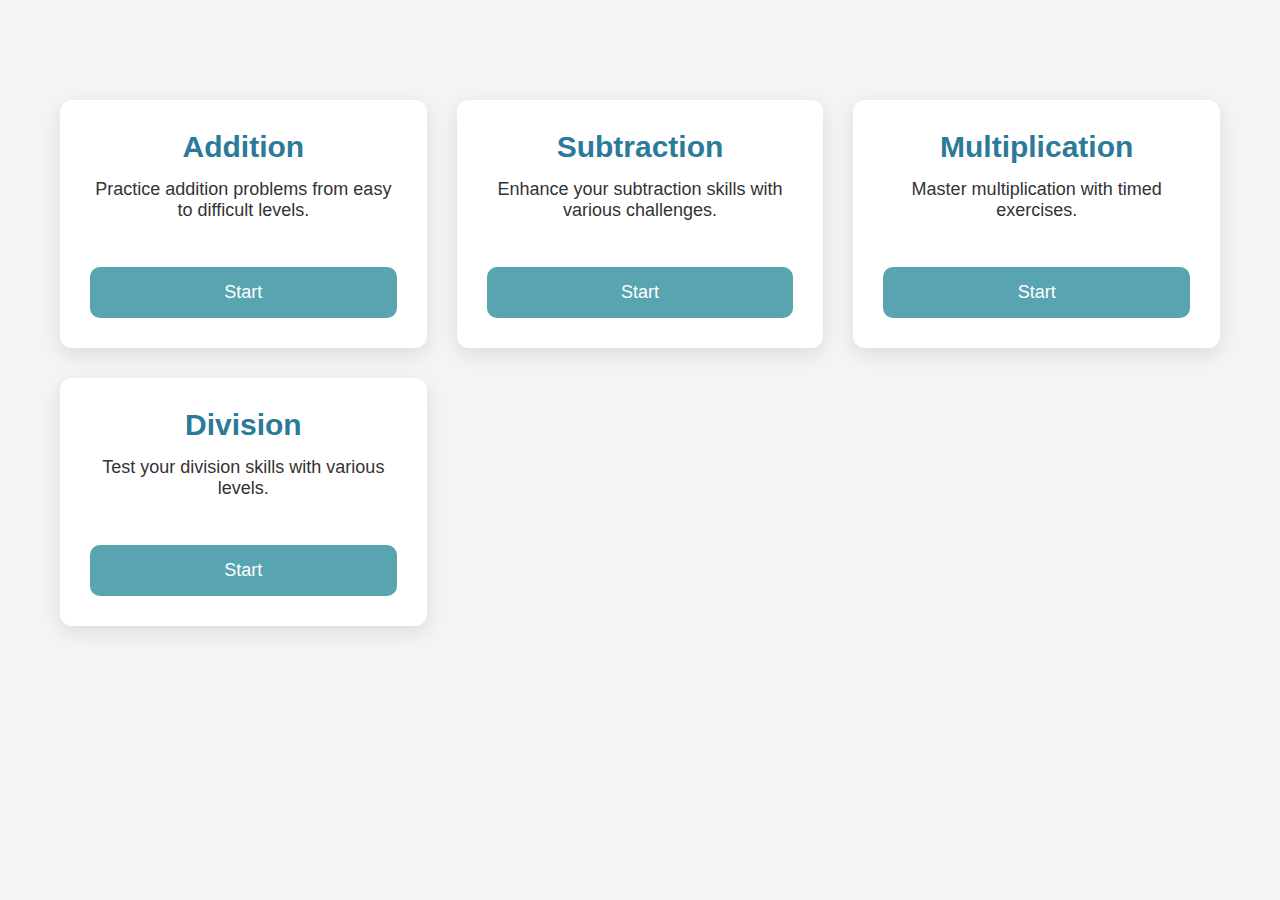
<file: index.html>
<!DOCTYPE html>
<html lang="en">
<head>
  <meta charset="UTF-8">
  <meta name="viewport" content="width=device-width, initial-scale=1.0">
  <title>LearnixMath - Home</title>
  <style>
    /* Global Reset */
    * {
      margin: 0;
      padding: 0;
      box-sizing: border-box;
    }

    /* Body Styling */
    body {
      font-family: 'Segoe UI', Tahoma, Geneva, Verdana, sans-serif;
      background-color: #F4F4F4;
      color: #333;
      padding-top: 80px; /* Space for fixed header */
      padding-bottom: 50px; /* Bottom space to prevent content from being cut off */
    }

    /* Fixed Header Styling */
    header {
      position: fixed;
      top: 0;
      left: 0;
      right: 0;
      background-color: #58A4B0;
      color: white;
      font-size: 36px;
      font-weight: bold;
      padding: 20px 40px;
      text-align: center;
      z-index: 1000; /* Keeps header above other elements */
      box-shadow: 0 4px 10px rgba(0, 0, 0, 0.2);
    }

    /* Content Container */
    .content-container {
      display: grid;
      grid-template-columns: repeat(auto-fill, minmax(300px, 1fr)); /* Cards auto-resize */
      gap: 30px;
      justify-items: center;
      padding: 20px;
      max-width: 1200px;
      margin: 0 auto;
    }

    /* Card Styling */
    .card {
      background-color: #FFF;
      border-radius: 12px;
      box-shadow: 0 6px 20px rgba(0, 0, 0, 0.1);
      padding: 30px;
      text-align: center;
      width: 100%;
      max-width: 400px; /* Ensures cards do not get too wide */
      transition: transform 0.3s ease;
      cursor: pointer;
      display: flex;
      flex-direction: column;
      justify-content: space-between;
      height: 248px; /* Adjust height for consistency */
    }

    .card-title {
      font-size: 30px; /* Increased font size */
      font-weight: 700;
      color: #2C7A99;
      margin-bottom: 15px;
    }

    .card-description {
      font-size: 18px; /* Larger description text */
      color: #333;
      margin-bottom: 20px;
    }

    .card-button {
      background-color: #58A4B0;
      color: white;
      border: none;
      padding: 15px 30px;
      border-radius: 10px;
      font-size: 18px;
      cursor: pointer;
      width: 100%;
      margin-top: auto;
      transition: background-color 0.3s ease;
    }

    .card-button:hover {
      background-color: #2C7A99;
    }

    /* Modal Styling */
    .modal {
      display: none;
      position: fixed;
      top: 0;
      left: 0;
      width: 100%;
      height: 100%;
      background-color: rgba(0, 0, 0, 0.5);
      justify-content: center;
      align-items: center;
    }

    .modal-content {
      background-color: #fff;
      padding: 30px;
      border-radius: 10px;
      width: 80%;
      max-width: 500px;
      text-align: center;
      position: relative;
    }

    .modal h2 {
      margin-bottom: 20px;
      font-size: 24px;
      color: #333;
    }

    .modal button {
      background-color: #58A4B0;
      color: white;
      padding: 12px 25px;
      border-radius: 5px;
      margin: 10px;
      font-size: 18px;
      cursor: pointer;
      border: none;
      width: 100%;
      max-width: 248px;
      transition: background-color 0.3s ease;
    }

    .modal button:hover {
      background-color: #2C7A99;
    }

    .modal button:focus {
      outline: 3px solid #2C7A99;
    }

    .button-container {
      display: flex;
      flex-direction: column;
      align-items: center;
      gap: 15px;
    }

    .close {
      position: absolute;
      top: 10px;
      right: 10px;
      font-size: 30px;
      color: #333;
      cursor: pointer;
    }
  </style>
</head>
<body>

  <!-- Header Section -->
  <!-- <header>
    LearnixMath
  </header> -->

  <!-- Main Content Section -->
  <div class="content-container">
    <div class="card">
      <div class="card-title">Addition</div>
      <div class="card-description">Practice addition problems from easy to difficult levels.</div>
      <button class="card-button" onclick="openModal('addition')">Start</button>
    </div>
    <div class="card">
      <div class="card-title">Subtraction</div>
      <div class="card-description">Enhance your subtraction skills with various challenges.</div>
      <button class="card-button" onclick="openModal('subtraction')">Start</button>
    </div>
    <div class="card">
      <div class="card-title">Multiplication</div>
      <div class="card-description">Master multiplication with timed exercises.</div>
      <button class="card-button" onclick="openModal('multiplication')">Start</button>
    </div>
    <div class="card">
      <div class="card-title">Division</div>
      <div class="card-description">Test your division skills with various levels.</div>
      <button class="card-button" onclick="openModal('division')">Start</button>
    </div>
  </div>

  <!-- Difficulty Selection Modal -->
  <div id="difficultyModal" class="modal">
    <div class="modal-content">
      <span class="close" onclick="closeModal()">&times;</span>
      <h2>Select Difficulty Level</h2>
      <div class="button-container">
        <button onclick="startQuiz('beginner')">Beginner</button>
        <button onclick="startQuiz('intermediate')">Intermediate</button>
        <button onclick="startQuiz('master')">Master</button>
      </div>
    </div>
  </div>

  <script>
    let selectedOperation = '';

    function openModal(operation) {
      selectedOperation = operation;
      document.getElementById('difficultyModal').style.display = 'flex';
    }

    function closeModal() {
      document.getElementById('difficultyModal').style.display = 'none';
    }

    function startQuiz(difficulty) {
      // Construct URL to pass the operation and difficulty
      window.location.href = `game.html?operation=${selectedOperation}&difficulty=${difficulty}`;
    }
  </script>

</body>
</html>
</file>
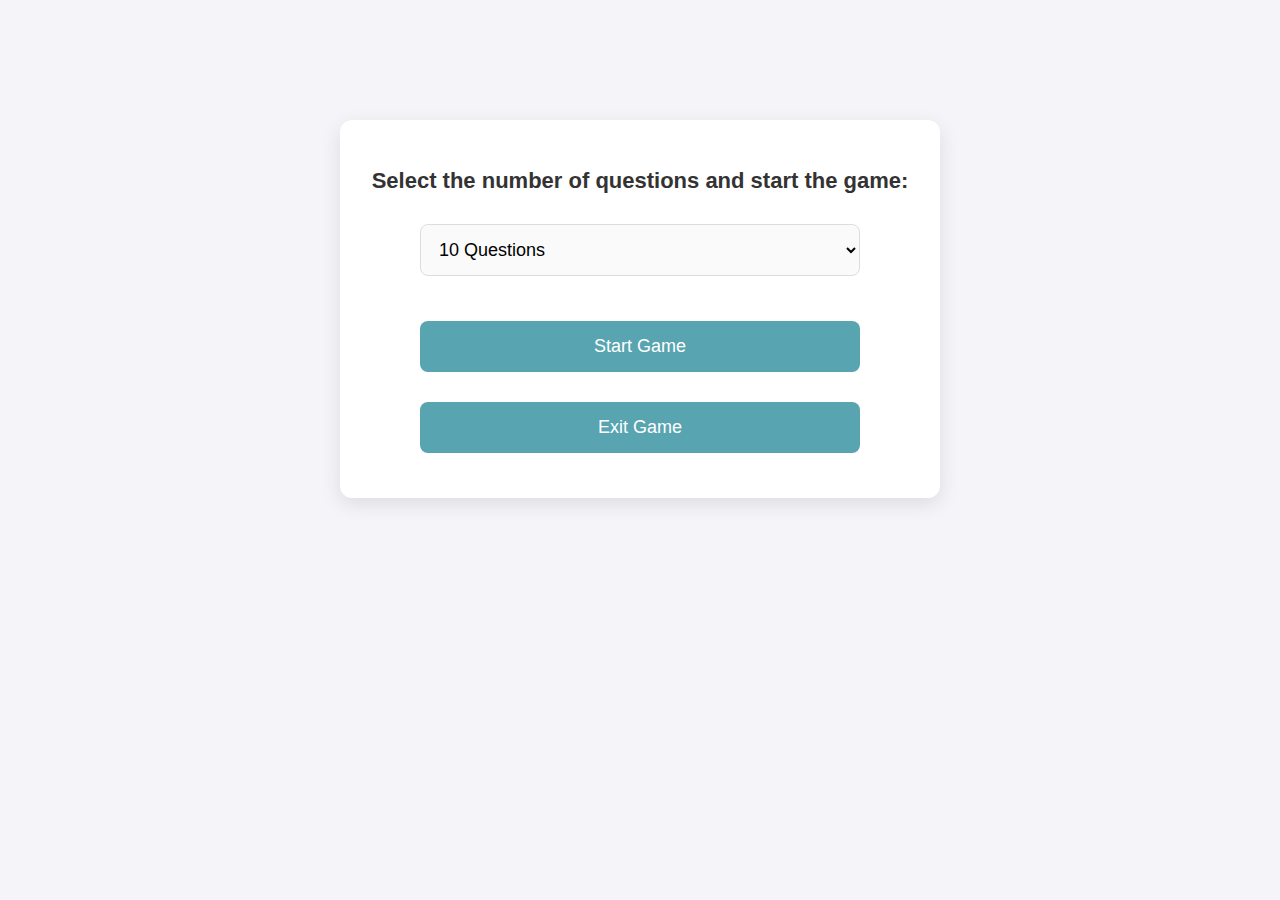
<file: game.html>
<!DOCTYPE html>
<html lang="en">
<head>
  <meta charset="UTF-8">
  <meta name="viewport" content="width=device-width, initial-scale=1.0">
  <title>LearnixMath - Quiz</title>
  <style>
    body {
      font-family: 'Segoe UI', Tahoma, Geneva, Verdana, sans-serif;
      background-color: #f4f4f9;
      margin: 0;
      padding: 0;
      color: #333;
    }

    header {
      position: fixed;
      top: 0;
      left: 0;
      right: 0;
      background-color: #58A4B0;
      color: white;
      font-size: 30px;
      font-weight: bold;
      padding: 25px 0;
      text-align: center;
      z-index: 1000;
    }

    .selection-container, .quiz-container {
      display: flex;
      flex-direction: column;
      justify-content: center;
      align-items: center;
      max-width: 600px;
      margin: 120px auto;
      padding: 30px 25px;
      background-color: white;
      border-radius: 12px;
      box-shadow: 0 6px 20px rgba(0, 0, 0, 0.1);
      transition: all 0.3s ease-in-out;
      box-sizing: border-box;
    }

    .selection-container h2 {
      font-size: 22px;
      color: #333;
      margin-bottom: 15px;
    }

    .selection-container select, .answer-input {
      width: 80%;
      padding: 14px;
      font-size: 18px;
      margin: 15px 0;
      border-radius: 8px;
      border: 1px solid #ddd;
      background-color: #fafafa;
      transition: all 0.3s ease-in-out;
      margin-bottom: 30px;
    }

    .selection-container select:focus, .answer-input:focus {
      border-color: #58A4B0;
      outline: none;
    }

    .selection-container button, .button-container button {
      padding: 15px 30px;
      font-size: 18px;
      color: white;
      background-color: #58A4B0;
      border: none;
      border-radius: 8px;
      cursor: pointer;
      transition: background-color 0.3s ease-in-out;
      width: 80%; /* Make sure the buttons have the same width */
      margin: 15px 0;
      box-sizing: border-box;
    }

    .selection-container button:hover, .button-container button:hover {
      background-color: #2c7a99;
    }

    .question {
      font-size: 26px;
      font-weight: 600;
      text-align: center;
      margin-bottom: 20px;
      color: #333;
    }

    .button-container {
      display: flex;
      flex-direction: column;
      justify-content: center;
      align-items: center;
      width: 100%;
    }

    .error-message {
      color: red;
      margin-top: 10px;
      font-size: 16px;
      display: none;
    }

    .exit-button {
      background-color: #E63946;
    }

    .exit-button:hover {
      background-color: #c6292e;
    }

    /* Exit Popup Style */
    #exitPopup {
      display: none;
      position: fixed;
      top: 50%;
      left: 50%;
      transform: translate(-50%, -50%);
      background-color: rgba(0, 0, 0, 0.7);
      color: white;
      padding: 30px;
      border-radius: 12px;
      box-shadow: 0 6px 20px rgba(0, 0, 0, 0.2);
      text-align: center;
      z-index: 2000;
      width: 80%;
      max-width: 400px;
    }

    #exitPopup p {
      font-size: 20px;
      margin-bottom: 20px;
    }

    #exitPopup button {
      padding: 12px 25px;
      background-color: #E63946;
      color: white;
      border: none;
      border-radius: 8px;
      cursor: pointer;
      font-size: 18px;
      margin-top: 10px;
      width: 45%;
      margin: 10px;
    }

    #exitPopup button:hover {
      background-color: #c6292e;
    }

    /* Quiz Completion Popup Style */
#completionPopup {
  display: none;
  position: fixed;
  top: 50%;
  left: 50%;
  transform: translate(-50%, -50%);
  background-color: rgba(0, 0, 0, 0.7);
  color: white;
  padding: 30px;
  border-radius: 12px;
  box-shadow: 0 6px 20px rgba(0, 0, 0, 0.2);
  text-align: center;
  z-index: 2000;
  width: 80%;
  max-width: 400px;
}

#completionPopup p {
  font-size: 20px;
  margin-bottom: 20px;
}

#completionPopup button {
  padding: 12px 25px;
  background-color: #58A4B0;
  color: white;
  border: none;
  border-radius: 8px;
  cursor: pointer;
  font-size: 18px;
  margin-top: 10px;
  width: 45%;
}

#completionPopup button:hover {
  background-color: #2c7a99;
}


    /* Styling for mobile responsiveness */
    @media (max-width: 600px) {
      header {
        font-size: 24px;
      }

      .selection-container, .quiz-container {
        width: 90%;
      }

      .selection-container select, .answer-input {
        width: 90%;
      }

      .selection-container button {
        width: 80%;
      }

      #exitPopup button {
        width: 45%;
      }
    }
  </style>
</head>
<body>

  <!-- <header>
    LearnixMath - Quiz
  </header> -->

  <!-- Quiz Completion Popup -->
<div id="completionPopup" style="display: none;">
  <p id="completionMessage"></p>
  <button onclick="resetGame()">OK</button>
</div>


  <!-- Number of Questions Selection Page -->
  <div class="selection-container" id="selectionPage">
    <h2>Select the number of questions and start the game:</h2>
    <select id="numQuestions">
      <option value="10">10 Questions</option>
      <option value="20">20 Questions</option>
      <option value="50">50 Questions</option>
    </select>
    <div class="button-container">
      <button onclick="startGame()">Start Game</button>
      <button onclick="exitGame()">Exit Game</button>
    </div>
  </div>

  <!-- Quiz Question Page -->
  <div class="quiz-container" id="quizPage" style="display:none;">
    <div class="question" id="question"></div>
    <input type="text" id="answer" class="answer-input" placeholder="Enter your answer">
    <div class="error-message" id="errorMessage"></div>
    <div class="button-container">
      <button onclick="submitAnswer()">Submit</button>
      <button class="exit-button" onclick="exitGame()">Exit</button>
    </div>
  </div>

  <!-- Exit Confirmation Popup -->
  <div id="exitPopup">
    <p>Are you sure you want to exit the game?</p>
    <div>
      <button onclick="confirmExit()">Yes, Exit</button>
      <button onclick="cancelExit()">No, Stay</button>
    </div>
  </div>

  <script>
    let numQuestions = 10;
    let currentQuestionIndex = 0;
    let score = 0;
    const questions = [];
    let gameStarted = false;

    // Start the game
    function startGame() {
      numQuestions = parseInt(document.getElementById('numQuestions').value);
      if (numQuestions) {
        gameStarted = true;
        document.getElementById('selectionPage').style.display = 'none';
        document.getElementById('quizPage').style.display = 'flex';
        generateQuestion();
      }
    }

    // Generate a question based on the selected operation
    function generateQuestion() {
      let num1, num2, answer, questionText;
      const operation = 'addition';  // Set operation type

      switch (operation) {
        case 'addition':
          num1 = Math.floor(Math.random() * 10) + 1;
          num2 = Math.floor(Math.random() * 10) + 1;
          answer = num1 + num2;
          questionText = `${num1} + ${num2} = ?`;
          break;
      }

      questions.push({ question: questionText, correctAnswer: answer });
      document.getElementById('question').textContent = questionText;
      document.getElementById('errorMessage').style.display = 'none';
    }

   // Submit the answer and check if it's correct
function submitAnswer() {
  const userAnswer = parseInt(document.getElementById('answer').value);
  const correctAnswer = questions[currentQuestionIndex].correctAnswer;

  if (userAnswer === correctAnswer) {
    score++;
    currentQuestionIndex++;
    if (currentQuestionIndex < numQuestions) {
      generateQuestion();
      document.getElementById('answer').value = '';  // Clear the input field after each question
    } else {
      // Show quiz completion popup
      document.getElementById('completionMessage').textContent = `Quiz complete! Your score is: ${score}`;
      document.getElementById('completionPopup').style.display = 'block';
      gameStarted = false;
    }
  } else {
    document.getElementById('errorMessage').textContent = 'Wrong answer! Please try again.';
    document.getElementById('errorMessage').style.display = 'block';
  }
}


    // Exit the game with confirmation (popup inside page)
    function exitGame() {
      document.getElementById('exitPopup').style.display = 'block';
      document.getElementById('quizPage').style.display = 'none';
    }

    // Confirm exit action
    function confirmExit() {
      setTimeout(() => {
        window.location.href = 'index.html';
      }, 2000);  // Redirect after 2 seconds
    }

    // Cancel exit action
    function cancelExit() {
      document.getElementById('exitPopup').style.display = 'none';
      document.getElementById('quizPage').style.display = 'flex';
    }

   // Reset game
function resetGame() {
  score = 0;
  currentQuestionIndex = 0;
  questions.length = 0;  // Clear the question array
  document.getElementById('selectionPage').style.display = 'flex';
  document.getElementById('quizPage').style.display = 'none';
  document.getElementById('completionPopup').style.display = 'none';  // Hide the completion popup
}

  </script>

</body>
</html>
</file>
